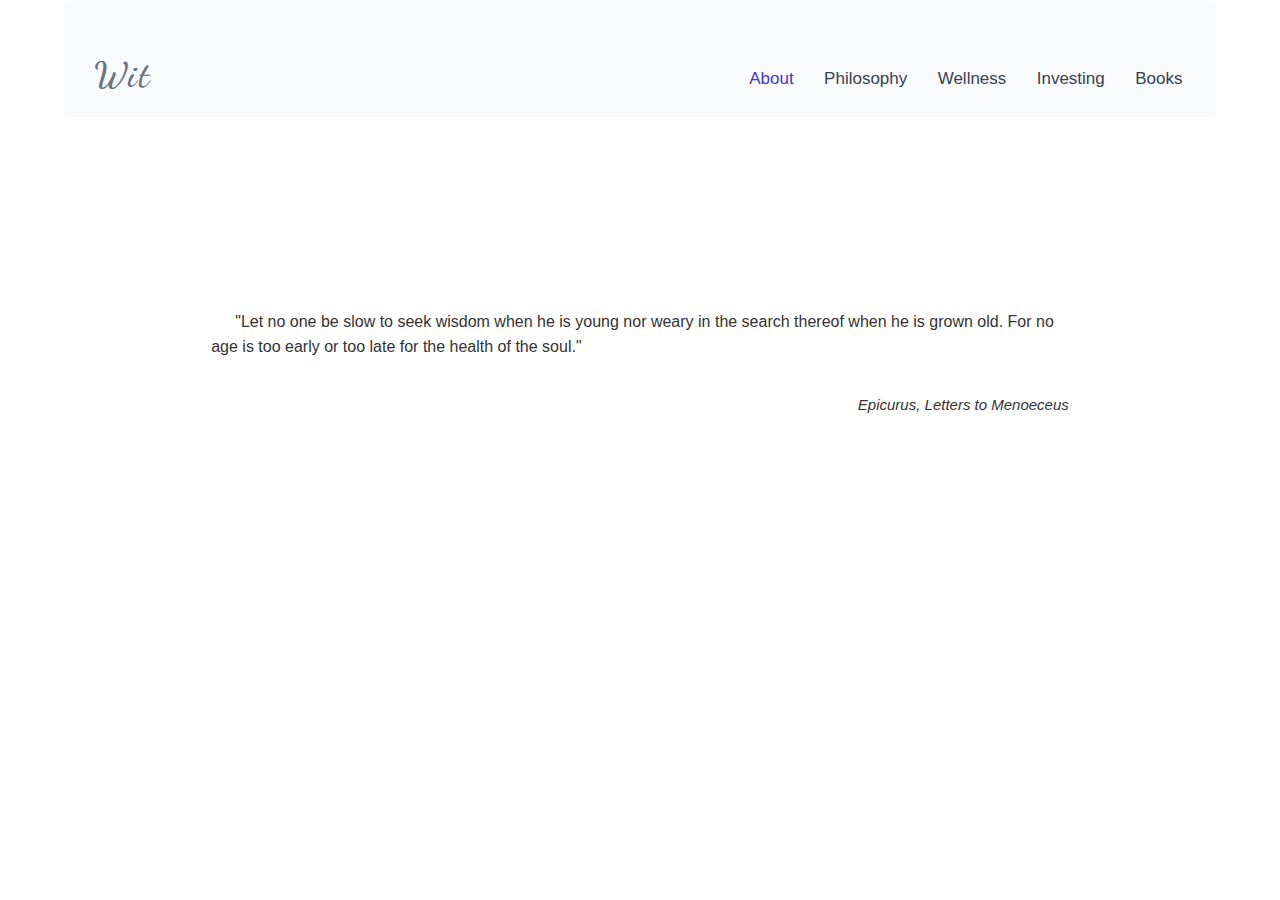
<file: index.html>
<!DOCTYPE html>
<html lang="en">
    <head>
        <title>About</title>
        <meta charset="UTF-8">
        <meta http-equiv="X-UA-Compatible" content="IE=edge">
        <!-- <meta name="viewport" content="width=device-width, initial-scale=1.0, viewport-fit=cover"> -->
        <meta name="viewport" content="width=device-width, initial-scale=1">
        <!-- <meta name="viewport" content="width=device-width, initial-scale=1, viewport-fit=cover"> -->
        
        <!-- <script src="https://cdn.tailwindcss.com"></script> -->
        
        <!-- <link rel="preconnect" href="https://fonts.googleapis.com">  -->
        <!-- <link rel="preconnect" href="https://fonts.gstatic.com" crossorigin>  -->
        <!-- <link href="https://fonts.googleapis.com/css2?family=Roboto:300,600" rel="stylesheet" type="text/css"> -->
        <!-- <link href='http://fonts.googleapis.com/css?family=Open+Sans:300,400,600' rel='stylesheet' type='text/css'> -->
        <!-- <link rel="stylesheet" href="https://fonts.googleapis.com/css2?family=Material+Symbols+Outlined:opsz,wght,FILL,GRAD@20..48,100..700,0..1,-50..200" /> -->
        <!-- <link href='http://fonts.googleapis.com/css?family=Lato' rel='stylesheet' type='text/css'> -->
        <!-- <link href='http://fonts.googleapis.com/css?family=Raleway' rel='stylesheet' type='text/css'> -->

        <!-- <link rel="stylesheet" href="https://fonts.googleapis.com/css2?family=Kalam&display=swap"> -->
        <link rel="stylesheet" href="https://fonts.googleapis.com/css2?family=Dancing+Script&display=swap">
        <link rel="stylesheet" href="reset.css">
        <link rel="stylesheet" href="style.css">
        
        <!-- <script src="https://kit.fontawesome.com/789d035975.js" crossorigin="anonymous"></script> -->
        <!-- <script src="https://ajax.googleapis.com/ajax/libs/jquery/3.6.3/jquery.min.js"></script> -->
    
    </head>
    <body>

        <!-- Simple Dark -->
        <header>
            <nav>
                <div class="navigation">
                    <div class="logo">
                        <a class="tw" href="index.html">Wit</a>
                        <a class="timeless" href="index.html">Wit</a>
                    </div>
                    <div class="menu-button" tabindex="1">
                        <div class="menu-icon">
                              <svg class="hamburger" xmlns="http://www.w3.org/2000/svg" width="25" height="25" viewBox="0 0 30 30">
                                <path d="M4 8h22M4 15h22M4 22h22" stroke="#6b7280" stroke-width="2" stroke-linecap="round" stroke-linejoin="round"/>
                              </svg> 
                              <svg class="cross" xmlns="http://www.w3.org/2000/svg" width="25" height="25" viewBox="0 0 30 30">
                                <g transform="scale(0.8) translate(4, 4)">
                                    <path d="M4 4l22 22M4 26l22-22" stroke="#6b7280" stroke-width="2.4" stroke-linecap="round" stroke-linejoin="round"/>
                                </g>
                              </svg>
                        </div>
                    </div> 
                </div>
                
                <div class="mobile-menu hidden">
                    <ul>
                      <li class="active"><a href="index.html">About</a></li>
                      <li><a href="philosophy.html">Philosophy</a></li>
                      <li><a href="wellness.html">Wellness</a></li>
                      <li><a href="investing.html">Investing</a></li>
                      <li><a href="books.html">Books</a></li>
                    </ul>
                </div>
            </nav>
        </header>

        <main class="index">
            <section>
                <article>
                    <p class="one up"><span class="indent">"Let no one be slow to seek wisdom when he is young nor weary in the search thereof when he is grown old. For no age is too early or too late for the health of the soul."</span></p>
                    <p class="two"><span class="italic">Epicurus, Letters to Menoeceus</span></p>
                </article>
            </section>
        </main>

            <div class="accordion" style="display: none;">
                <div class="accordion__item">
                    <div class="accordion__title">
                        <span class="material-symbols-outlined span display">expand_more</span>
                        <span class="material-symbols-outlined span">expand_less</span>
                    </div>
                    <div class="accordion__body">
                        <div class="accordion__content">
                            <section>
                                <article>
                                    <p class="one"><span class="indent">"Let no one be slow to seek wisdom when he is young nor weary in the search thereof when he is grown old. For no age is too early or too late for the health of the soul."</span></p>
                                    <p class="two"><span class="italic">Epicurus, Letters to Menoeceus</span></p>
                                </article>
                            </section>
                        </div>
                    </div>
                </div>
            </div>

        <!-- <footer></footer> -->

        <script src="script.js"></script>
    </body>
</html>
</file>
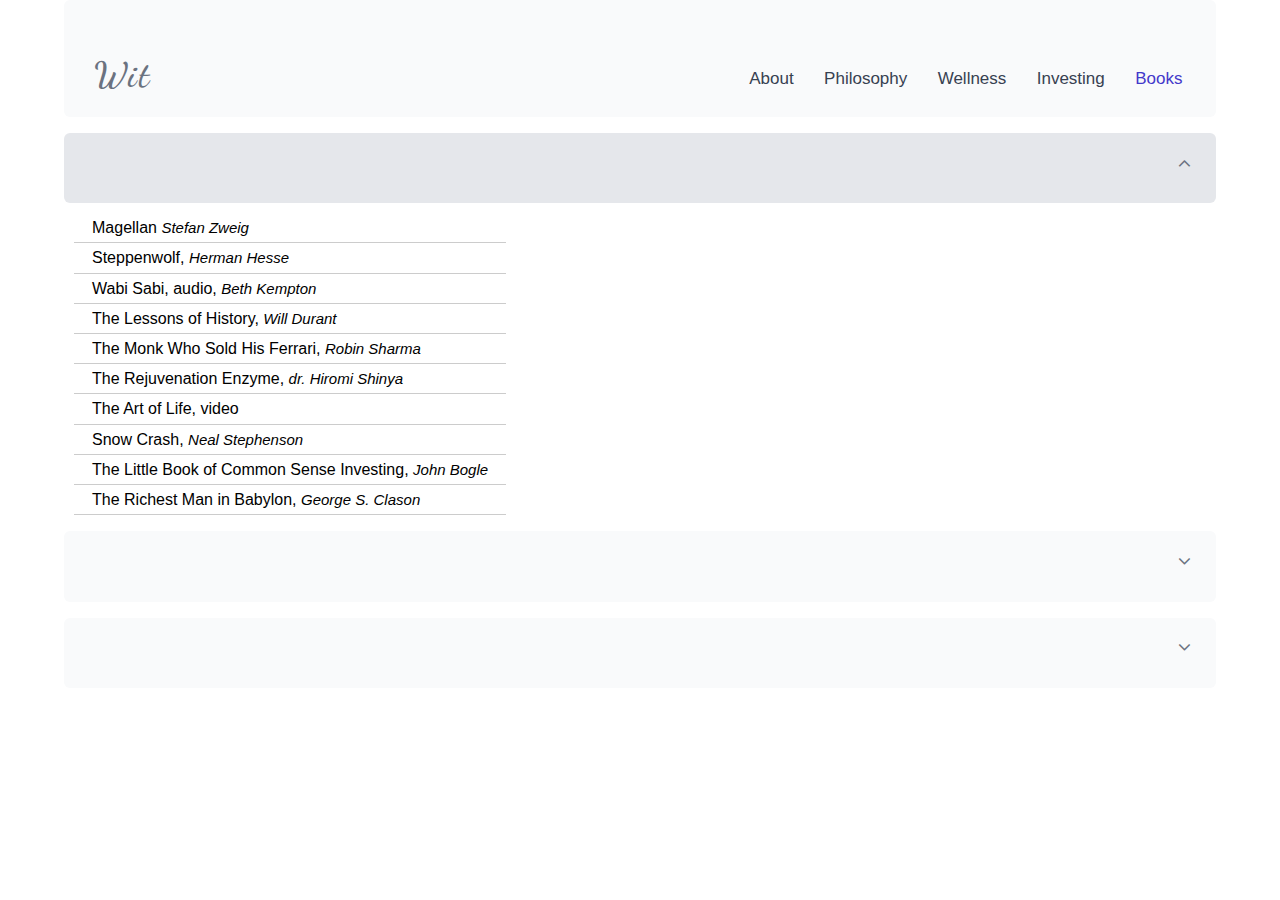
<file: books.html>
<!DOCTYPE html>
<html>
    <head>
        <title>Books</title>
        <meta charset="UTF-8">
        <!-- <meta name="viewport" content="width=device-width, initial-scale=1, viewport-fit=cover, viewport-fit=cover" > -->
        <meta name="viewport" content="width=device-width, initial-scale=1">
        <!-- <meta name="viewport" content="width=device-width, initial-scale=1, viewport-fit=cover"> -->

        <!-- <link rel="preconnect" href="https://fonts.googleapis.com">  -->
        <!-- <link rel="preconnect" href="https://fonts.gstatic.com" crossorigin>  -->
        <!-- <link href="https://fonts.googleapis.com/css2?family=Roboto:300,600" rel="stylesheet" type="text/css"> -->
        <!-- <link href='http://fonts.googleapis.com/css?family=Open+Sans:300,400,600' rel='stylesheet' type='text/css'> -->
        <link rel="stylesheet" href="https://fonts.googleapis.com/css2?family=Material+Symbols+Outlined:opsz,wght,FILL,GRAD@20..48,100..700,0..1,-50..200" />
        <link href='http://fonts.googleapis.com/css?family=Lato' rel='stylesheet' type='text/css'>
        <!-- <link rel="stylesheet" href="https://fonts.googleapis.com/css2?family=Kalam&display=swap"> -->

        <!-- <link rel="stylesheet" href="https://fonts.googleapis.com/css2?family=Kalam&display=swap"> -->
        <link rel="stylesheet" href="https://fonts.googleapis.com/css2?family=Dancing+Script&display=swap">
        <link rel="stylesheet" href="reset.css">
        <link rel="stylesheet" href="style.css">
        
        <!-- <script src="https://kit.fontawesome.com/789d035975.js" crossorigin="anonymous"></script> -->
        <!-- <script src="https://ajax.googleapis.com/ajax/libs/jquery/3.6.3/jquery.min.js"></script> -->
    </head>
    
    <body>
        <header>
            <nav>
                <div class="navigation">
                    <div class="logo">
                        <a class="tw" href="index.html">Wit</a>
                        <a class="timeless" href="index.html">Wit</a>
                    </div>
                    <div class="menu-button" tabindex="1">
                        <div class="menu-icon">
                              <svg class="hamburger" xmlns="http://www.w3.org/2000/svg" width="25" height="25" viewBox="0 0 30 30">
                                <path d="M4 8h22M4 15h22M4 22h22" stroke="#6b7280" stroke-width="2" stroke-linecap="round" stroke-linejoin="round"/>
                              </svg> 
                              <svg class="cross" xmlns="http://www.w3.org/2000/svg" width="25" height="25" viewBox="0 0 30 30">
                                <g transform="scale(0.8) translate(4, 4)">
                                    <path d="M4 4l22 22M4 26l22-22" stroke="#6b7280" stroke-width="2.4" stroke-linecap="round" stroke-linejoin="round"/>
                                </g>
                              </svg>
                        </div>
                    </div> 
                </div>
                
                <div class="mobile-menu hidden">
                    <ul>
                      <li><a href="index.html">About</a></li>
                      <li><a href="philosophy.html">Philosophy</a></li>
                      <li><a href="wellness.html">Wellness</a></li>
                      <li><a href="investing.html">Investing</a></li>
                      <li class="active"><a href="books.html">Books</a></li>
                    </ul>
                </div>
            </nav>
        </header> 

        
        <main>
            <div class="accordion">

                <div class="accordion__item">
                    <div class="accordion__title">
                        <span class="material-symbols-outlined span display">expand_more</span>
                        <span class="material-symbols-outlined span">expand_less</span>
                    </div>
                    <div class="accordion__body">
                        <div class="accordion__content">
                            <section>
                                <article>
                                    <table class="table">
                                        <tbody>
                                            <tr>
                                                <td>Magellan <span class="italic">Stefan Zweig</span></td>     
                                            </tr>
                                            <tr>
                                                <td>Steppenwolf, <span class="italic">Herman Hesse</span></td>     
                                            </tr>
                                            <tr>
                                                <td>Wabi Sabi, audio, <span class="italic">Beth Kempton</span></td>     
                                            </tr>
                                            <tr>
                                                <td>The Lessons of History, <span class="italic">Will Durant</span></td>
                                            </tr>
                                            <tr>
                                                <td>The Monk Who Sold His Ferrari, <span class="italic">Robin Sharma</span></td>            
                                            </tr>
                                            <tr>
                                                <td>The Rejuvenation Enzyme, <span class="italic">dr. Hiromi Shinya</span></td>
                                            </tr>
                                            <tr>
                                                <td>The Art of Life, video</td>
                                            </tr>
                                            <tr>
                                                <td>Snow Crash, <span class="italic">Neal Stephenson</span></td>
                                            </tr>
                                            <tr>
                                                <td>The Little Book of Common Sense Investing, <span class="italic">John Bogle</span></td>
                                            </tr>
                                            <tr>
                                                <td>The Richest Man in Babylon, <span class="italic">George S. Clason</span></td>
                                            </tr>
                                        </tbody>
                                    </table>
                                </article>
                            </section>
                        </div>
                    </div>
                </div>
                
                <div class="accordion__item">
                    <div class="accordion__title">
                        <span class="material-symbols-outlined span">expand_more</span>
                        <span class="material-symbols-outlined span display">expand_less</span>
                    </div>
                    <div class="accordion__body">
                        <div class="accordion__content">
                            <section>
                                <article>    
                                    <table class="table">
                                        <tbody>
                                            <tr>
                                                <td>Siddhartha, <span class="italic">Hermann Hesse</span></td>     
                                            </tr>
                                            <tr>
                                                <td>Lessons in Stoicism: What Ancient Philosophers Teach Us about How to Live, <span class="italic">John Sellars</span></td>     
                                            </tr>
                                            <tr>
                                                <td>The Lessons of History, <span class="italic">Will Durant</span></td>
                                            </tr>
                                            <tr>
                                                <td>The Monk Who Sold His Ferrari, <span class="italic">Robin Sharma</span></td>            
                                            </tr>
                                            <tr>
                                                <td>The Rejuvenation Enzyme, <span class="italic">dr. Hiromi Shinya</span></td>
                                            </tr>
                                            <tr>
                                                <td>The Art of Life, video</td>
                                            </tr>
                                            <tr>
                                                <td>Snow Crash, <span class="italic">Neal Stephenson</span></td>
                                            </tr>
                                            <tr>
                                                <td>The Little Book of Common Sense Investing, <span class="italic">John Bogle</span></td>
                                            </tr>
                                            <tr>
                                                <td>The Richest Man in Babylon, <span class="italic">George S. Clason</span></td>
                                            </tr> 
                                        </tbody>
                                    </table>
                                </article>
                            </section>
                        </div>
                    </div>
                </div>
                
                <div class="accordion__item">
                    <div class="accordion__title">
                        <span class="material-symbols-outlined span">expand_more</span>
                        <span class="material-symbols-outlined span display">expand_less</span>
                    </div>
                    <div class="accordion__body">
                        <div class="accordion__content">
                            <section>
                                <article>
                                    <table class="table">
                                        <tbody>
                                            <tr>
                                                <td>Wabi Sabi, audio, <span class="italic">Beth Kempton</span></td>     
                                            </tr>
                                            <tr>
                                                <td>The Lessons of History, <span class="italic">Will Durant</span></td>
                                            </tr>
                                            <tr>
                                                <td>The Monk Who Sold His Ferrari, <span class="italic">Robin Sharma</span></td>            
                                            </tr>
                                            <tr>
                                                <td>The Rejuvenation Enzyme, <span class="italic">dr. Hiromi Shinya</span></td>
                                            </tr>
                                            <tr>
                                                <td>The Art of Life, video</td>
                                            </tr>
                                            <tr>
                                                <td>Snow Crash, <span class="italic">Neal Stephenson</span></td>
                                            </tr>
                                            <tr>
                                                <td>The Little Book of Common Sense Investing, <span class="italic">John Bogle</span></td>
                                            </tr>
                                            <tr>
                                                <td>The Little Book of Common Sense Investing, <span class="italic">John Bogle</span></td>
                                            </tr>
                                            <tr>
                                                <td>The Richest Man in Babylon, <span class="italic">George S. Clason</span></td>
                                            </tr> 
                                            <tr>
                                                <td>The Fourfold Remedy: Epicurus and the Art of Happiness, <span class="italic">John Sellars</span></td>     
                                            </tr>
                                        </tbody>
                                    </table>
                                </article>
                            </section>
                        </div>
                    </div>
                </div>
                
            </div>
        </main>

        <footer>
        </footer>

        <script src="script.js"></script>
        
    </body>
</html>
</file>
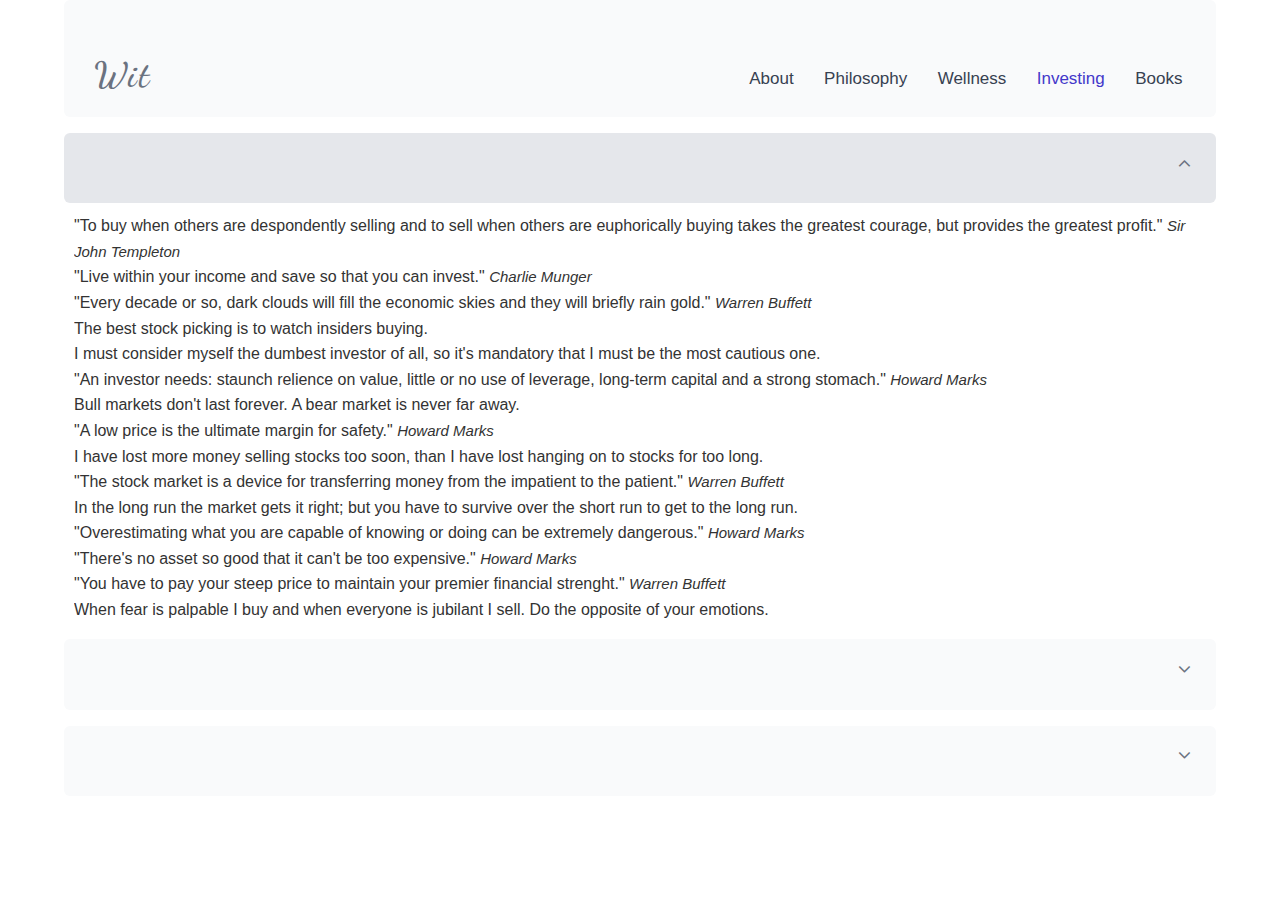
<file: investing.html>
<!DOCTYPE html>
<html>
    <head>
        <title>Investing</title>
        <meta charset="UTF-8">
        <!-- <meta name="viewport" content="width=device-width, initial-scale=1, viewport-fit=cover, viewport-fit=cover" > -->
        <meta name="viewport" content="width=device-width, initial-scale=1">
        <!-- <meta name="viewport" content="width=device-width, initial-scale=1, viewport-fit=cover"> -->

        <!-- <link rel="preconnect" href="https://fonts.googleapis.com">  -->
        <!-- <link rel="preconnect" href="https://fonts.gstatic.com" crossorigin>  -->
        <!-- <link href="https://fonts.googleapis.com/css2?family=Roboto:300,600" rel="stylesheet" type="text/css"> -->
        <!-- <link href='http://fonts.googleapis.com/css?family=Open+Sans:300,400,600' rel='stylesheet' type='text/css'> -->
        <link rel="stylesheet" href="https://fonts.googleapis.com/css2?family=Material+Symbols+Outlined:opsz,wght,FILL,GRAD@20..48,100..700,0..1,-50..200" />
        <link href='http://fonts.googleapis.com/css?family=Lato' rel='stylesheet' type='text/css'>
        <!-- <link rel="stylesheet" href="https://fonts.googleapis.com/css2?family=Kalam&display=swap"> -->

        <!-- <link rel="stylesheet" href="https://fonts.googleapis.com/css2?family=Kalam&display=swap"> -->
        <link rel="stylesheet" href="https://fonts.googleapis.com/css2?family=Dancing+Script&display=swap">
        <link rel="stylesheet" href="reset.css">
        <link rel="stylesheet" href="style.css">
        
        <!-- <script src="https://kit.fontawesome.com/789d035975.js" crossorigin="anonymous"></script> -->
        <!-- <script src="https://ajax.googleapis.com/ajax/libs/jquery/3.6.3/jquery.min.js"></script> -->
    </head>
    
    <body>
        <header>
            <nav>
                <div class="navigation">
                    <div class="logo">
                        <a class="tw" href="index.html">Wit</a>
                        <a class="timeless" href="index.html">Wit</a>
                    </div>
                    <div class="menu-button" tabindex="1">
                        <div class="menu-icon">
                              <svg class="hamburger" xmlns="http://www.w3.org/2000/svg" width="25" height="25" viewBox="0 0 30 30">
                                <path d="M4 8h22M4 15h22M4 22h22" stroke="#6b7280" stroke-width="2" stroke-linecap="round" stroke-linejoin="round"/>
                              </svg> 
                              <svg class="cross" xmlns="http://www.w3.org/2000/svg" width="25" height="25" viewBox="0 0 30 30">
                                <g transform="scale(0.8) translate(4, 4)">
                                    <path d="M4 4l22 22M4 26l22-22" stroke="#6b7280" stroke-width="2.4" stroke-linecap="round" stroke-linejoin="round"/>
                                </g>
                              </svg>
                        </div>
                    </div> 
                </div>
                
                <div class="mobile-menu hidden">
                    <ul>
                      <li><a href="index.html">About</a></li>
                      <li><a href="philosophy.html">Philosophy</a></li>
                      <li><a href="wellness.html">Wellness</a></li>
                      <li class="active"><a href="investing.html">Investing</a></li>
                      <li><a href="books.html">Books</a></li>
                    </ul>
                </div>
            </nav>
        </header>

        
        <main>
            <div class="accordion">

                <div class="accordion__item">
                    <div class="accordion__title">
                        <span class="material-symbols-outlined span display">expand_more</span>
                        <span class="material-symbols-outlined span">expand_less</span>
                    </div>
                    <div class="accordion__body">
                        <div class="accordion__content">
                            <section>
                                <article>
                                    <p>"To buy when others are despondently selling and to sell when others are euphorically buying takes the greatest courage, but provides the greatest profit." <span class="italic">Sir John Templeton</span></p>
                                    <p>"Live within your income and save so that you can invest." <span class="italic">Charlie Munger</span></p>
                                    <p>"Every decade or so, dark clouds will fill the economic skies and they will briefly rain gold." <span class="italic">Warren Buffett</span></p>
                                    <p>The best stock picking is to watch insiders buying.</p>
                                    <p>I must consider myself the dumbest investor of all, so it's mandatory that I must be the most cautious one.</p>
                                    <p>"An investor needs: staunch relience on value, little or no use of leverage, long-term capital and a strong stomach." <span class="italic">Howard Marks</span></p>
                                    <p>Bull markets don't last forever. A bear market is never far away.</p>
                                    <p>"A low price is the ultimate margin for safety." <span class="italic">Howard Marks</span></p>
                                    <p>I have lost more money selling stocks too soon, than I have lost hanging on to stocks for too long.</p>
                                    <p>"The stock market is a device for transferring money from the impatient to the patient." <span class="italic">Warren Buffett</span></p>
                                    <p>In the long run the market gets it right; but you have to survive over the short run to get to the long run.</p>
                                    <p>"Overestimating what you are capable of knowing or doing can be extremely dangerous." <span class="italic">Howard Marks</span></p>
                                    <p>"There's no asset so good that it can't be too expensive." <span class="italic">Howard Marks</span></p>
                                    <p>"You have to pay your steep price to maintain your premier financial strenght." <span class="italic">Warren Buffett</span></p>
                                    <p>When fear is palpable I buy and when everyone is jubilant I sell. Do the opposite of your emotions.</p>
                                </article>
                            </section>
                        </div>
                    </div>
                </div>
                
                <div class="accordion__item">
                    <div class="accordion__title">
                        <span class="material-symbols-outlined span">expand_more</span>
                        <span class="material-symbols-outlined span display">expand_less</span>
                    </div>
                    <div class="accordion__body">
                        <div class="accordion__content">
                            <section>
                                <article>    
                                    <p>"We must be skeptical of the optimism that thrives at the top and skeptical of the pessimism that prevails at the bottom." <span class="italic">Howard Marks</span></p>
                                    <p>"It ain't what you don't know that gets you into trouble; it's what you know for sure that just ain't so." <span class="italic">Mark Twain</span></p>
                                    <p>"The longer the bull market goes on, the less willing people become to critically think about prices and values." <span class="italic">Jim Chanos</span></p>
                                    <p>"When things look too good to be true and everyone else is throwing caution to the wind, it pays to be the person who is risk averse." <span class="italic">Jim Chanos</span></p>
                                    <p>The best think you can do now is not make a mistake. Than can save you a lot more money than mediocre trades can make you.</p>
                                    <p>"You should always be very nervous when a stock goes parabolic." <span class="italic">Bill Smead</span></p>
                                    <p>"When greed turns to gravity." <span class="italic">James Grant</span></p>
                                    <p>"The more intense the craze, the higher the order of intellect that succumbs to it." <span class="italic">James Grant</span></p>
                                    <p>"Cash is the ultimate call option." <span class="italic">Jason Zweig</span></p>
                                    <p>"Your results depend far less on how the market behaves but rather how you behave." <span class="italic">Jason Zweig</span></p>
                                    <p>"When it feels the worst, then you know it's time to buy." <span class="italic">Larry Fink</span></p>
                                    <p>"Bubbles always end up in hysteria." <span class="italic">Jim Rogers</span></p>
                                    <p>"Investments would only be made when they presented a compelling opportunity and noy simply to keep up with the herd." <span class="italic">Seth Klarman</span></p>
                                    <p>“It takes character to sit with all that cash and to do nothing. I didn't get to be where I am by going after mediocre opportunities.” <span class="italic">Charlie Munger</span></p>
                                </article>
                            </section>
                        </div>
                    </div>
                </div>
                
                <div class="accordion__item">
                    <div class="accordion__title">
                        <span class="material-symbols-outlined span">expand_more</span>
                        <span class="material-symbols-outlined span display">expand_less</span>
                    </div>
                    <div class="accordion__body">
                        <div class="accordion__content">
                            <section>
                                <article>
                                    <p>"The most important thing is ... Pulling it all together." <span class="italic">Howard Marks</span></p>
                                    <p>Reason must overcome emotions.</p>
                                    <p>The relationship between price and value holds the ultimate key to investment success.</p>
                                    <p>Being part of the herd is a formula for disaster; be contrarian, especially at the extremes.</p>
                                    <p>The longer you stay in the game, the greater the chances of winning.</p>
                                    <p>What the wise man does in the beginning, the fool does in the end.</p>
                                    <p>When others investors are unworried, we should be cautious. When investors are panicked we should turn aggresive.</p>
                                    <p>The great opportunities to buy and sell are associated with valuation extremes.</p>
                                    <p>Buying based on strong value, low price relative to value and depressed general psychology is likely to provide the best results.</p>
                                    <p>It can require patience and fortitude to held positions long enough to be proved right.</p>
                                    <p>The risk that matters most is the risk of permanent loss.</p>
                                    <p>If we avoid the losers, the winners will take care of themseves.</p>
                                    <p>Margin for error is a critical element in defensive investing. Buying only when price is well below value will give you staying power.</p>
                                    <p>Few of us can be content to act only once every few years.</p>
                                </article>
                            </section>
                        </div>
                    </div>
                </div>
                
            </div>
        </main>

        <footer>
        </footer>

        <script src="script.js"></script>
        
    </body>
</html>
</file>
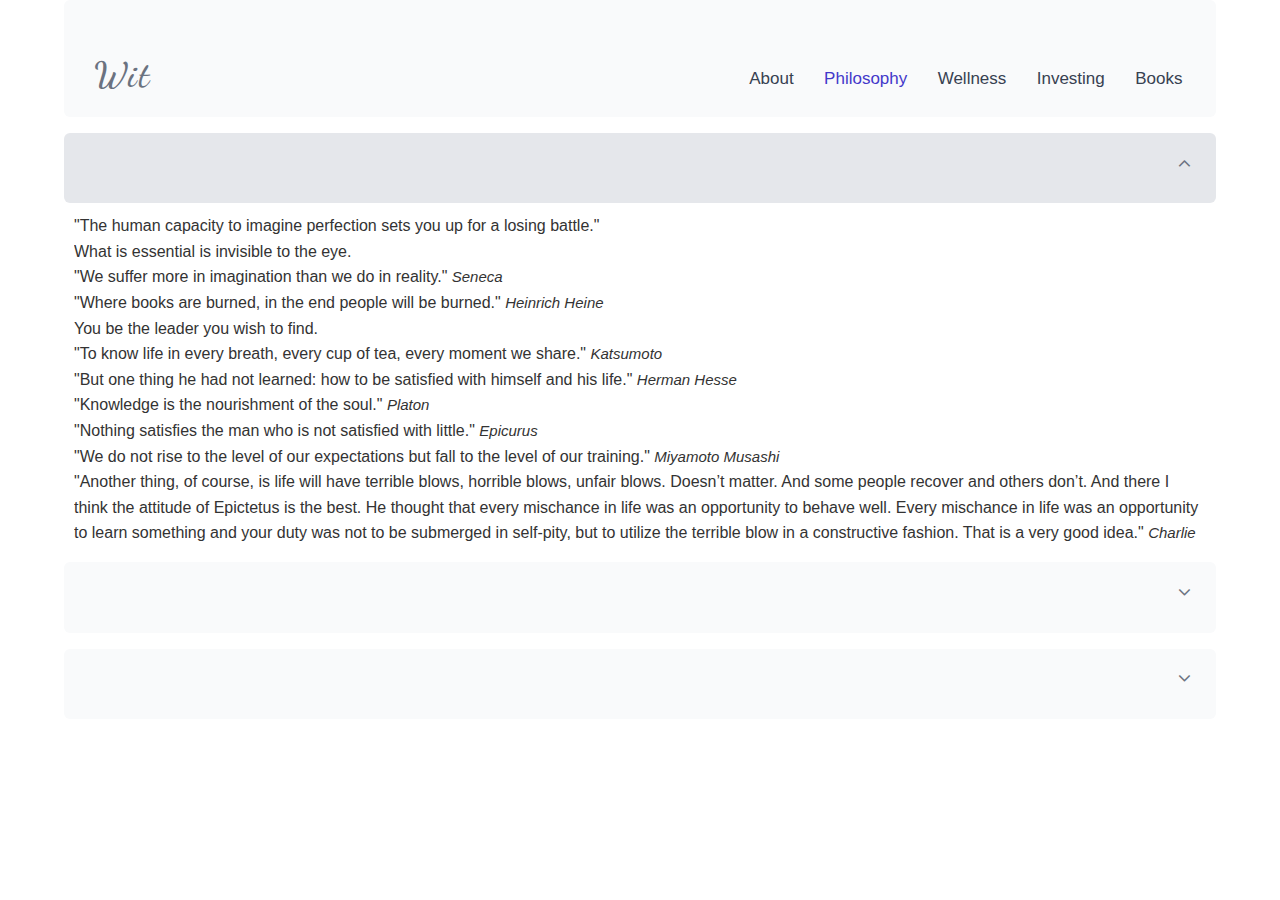
<file: philosophy.html>
<!DOCTYPE html>
<html>
    <head>
        <title>Philosophy</title>
        <meta charset="UTF-8">
        <!-- <meta name="viewport" content="width=device-width, initial-scale=1, viewport-fit=cover" > -->
        <meta name="viewport" content="width=device-width, initial-scale=1">
        <!-- <meta name="viewport" content="width=device-width, initial-scale=1, viewport-fit=cover"> -->

        <!-- <link rel="preconnect" href="https://fonts.googleapis.com">  -->
        <!-- <link rel="preconnect" href="https://fonts.gstatic.com" crossorigin>  -->
        <!-- <link href="https://fonts.googleapis.com/css2?family=Roboto:300,600" rel="stylesheet" type="text/css"> -->
        <!-- <link href='http://fonts.googleapis.com/css?family=Open+Sans:300,400,600' rel='stylesheet' type='text/css'> -->
        <link rel="stylesheet" href="https://fonts.googleapis.com/css2?family=Material+Symbols+Outlined:opsz,wght,FILL,GRAD@20..48,100..700,0..1,-50..200" />
        <link href='http://fonts.googleapis.com/css?family=Lato' rel='stylesheet' type='text/css'>
        <!-- <link rel="stylesheet" href="https://fonts.googleapis.com/css2?family=Kalam&display=swap"> -->

        <!-- <link rel="stylesheet" href="https://fonts.googleapis.com/css2?family=Kalam&display=swap"> -->
        <link rel="stylesheet" href="https://fonts.googleapis.com/css2?family=Dancing+Script&display=swap">
        <link rel="stylesheet" href="reset.css">
        <link rel="stylesheet" href="style.css">
        
        <!-- <script src="https://kit.fontawesome.com/789d035975.js" crossorigin="anonymous"></script> -->
        <!-- <script src="https://ajax.googleapis.com/ajax/libs/jquery/3.6.3/jquery.min.js"></script> -->
    </head>
    
    <body>
        <header>
            <nav>
                <div class="navigation">
                    <div class="logo">
                        <a class="tw" href="index.html">Wit</a>
                        <a class="timeless" href="index.html">Wit</a>
                    </div>
                    <div class="menu-button" tabindex="1">
                        <div class="menu-icon">
                              <svg class="hamburger" xmlns="http://www.w3.org/2000/svg" width="25" height="25" viewBox="0 0 30 30">
                                <path d="M4 8h22M4 15h22M4 22h22" stroke="#6b7280" stroke-width="2" stroke-linecap="round" stroke-linejoin="round"/>
                              </svg> 
                              <svg class="cross" xmlns="http://www.w3.org/2000/svg" width="25" height="25" viewBox="0 0 30 30">
                                <g transform="scale(0.8) translate(4, 4)">
                                    <path d="M4 4l22 22M4 26l22-22" stroke="#6b7280" stroke-width="2.4" stroke-linecap="round" stroke-linejoin="round"/>
                                </g>
                              </svg>
                        </div>
                    </div> 
                </div>
                
                <div class="mobile-menu hidden">
                    <ul>
                      <li><a href="index.html">About</a></li>
                      <li class="active"><a href="philosophy.html">Philosophy</a></li>
                      <li><a href="wellness.html">Wellness</a></li>
                      <li><a href="investing.html">Investing</a></li>
                      <li><a href="books.html">Books</a></li>
                    </ul>
                </div>
            </nav>
        </header>

        
        <main>
            <div class="accordion">

                <div class="accordion__item">
                    <div class="accordion__title">
                        <span class="material-symbols-outlined span display">expand_more</span>
                        <span class="material-symbols-outlined span">expand_less</span>
                    </div>
                    <div class="accordion__body">
                        <div class="accordion__content">
                            <section>
                                <article>
                                    <p>"The human capacity to imagine perfection sets you up for a losing battle."</p>
                                    <p>What is essential is invisible to the eye.</p>
                                    <p>"We suffer more in imagination than we do in reality." <span class="italic">Seneca</span></p>
                                    <p>"Where books are burned, in the end people will be burned." <span class="italic">Heinrich Heine</span></p>
                                    <p>You be the leader you wish to find.</p>
                                    <p>"To know life in every breath, every cup of tea, every moment we share." <span class="italic">Katsumoto</span></p>
                                    <p>"But one thing he had not learned: how to be satisfied with himself and his life." <span class="italic">Herman Hesse</span></p>
                                    <p>"Knowledge is the nourishment of the soul." <span class="italic">Platon</span></p>
                                    <p>"Nothing satisfies the man who is not satisfied with little." <span class="italic">Epicurus</span></p>
                                    <p>"We do not rise to the level of our expectations but fall to the level of our training." <span class="italic">Miyamoto Musashi</span></p>
                                    <p>"Another thing, of course, is life will have terrible blows, horrible blows, unfair blows. Doesn’t matter. And some people recover and others don’t. And there I think the attitude of Epictetus is the best. He thought that every mischance in life was an opportunity to behave well. Every mischance in life was an opportunity to learn something and your duty was not to be submerged in self-pity, but to utilize the terrible blow in a constructive fashion. That is a very good idea." <span class="italic">Charlie Munger</span></p>
                                </article>
                            </section>
                        </div>
                    </div>
                </div>
                
                <div class="accordion__item">
                    <div class="accordion__title">
                        <span class="material-symbols-outlined span">expand_more</span>
                        <span class="material-symbols-outlined span display">expand_less</span>
                    </div>
                    <div class="accordion__body">
                        <div class="accordion__content">
                            <section>
                                <article>    
                                    <p>"The fear of death follows from the fear of life. A man who lives fully is prepared to die at any time." <span class="italic">Mark Twain</span></p>        
                                    <p>"Self-sufficiency is the greatest of all wealth." <span class="italic">Henry David Thoreau</span></p>
                                    <p>“Your entire life only happens in this moment. The present moment is life itself." <span class="italic">Eckhart Tolle</span></p>
                                    <p>"Remembering you are going to die is the best way I know to avoid the trap of thinking you have something to lose." <span class="italic">Steve Jobs</span></p>
                                    <p>“The problem with the world is that the intelligent people are full of doubts, while the stupid ones are full of confidence.” <span class="italic">Charles Bukowski</span></p>
                                    <p>“Unease, anxiety, tension, stress, worry - all forms of fear - are caused by too much future, and not enough presence. Guilt, regret, resentment, grievances, sadness, bitterness, and all forms of non-forgiveness are caused by too much past, and not enough presence.” <span class="italic">Eckhart Tolle</span></p>
                                    <p>“If you're losing your soul and you know it, then you've still got a soul left to lose.” <span class="italic">Charles Bukowski</span></p>
                                </article>
                            </section>
                        </div>
                    </div>
                </div>
                
                <div class="accordion__item">
                    <div class="accordion__title">
                        <span class="material-symbols-outlined span">expand_more</span>
                        <span class="material-symbols-outlined span display">expand_less</span>
                    </div>
                    <div class="accordion__body">
                        <div class="accordion__content">
                            <section>
                                <article>
                                    <p>"The greatest loss is wasted time." <span class="italic">Ali</span></p>
                                    <p>"One day, in retrospect, the years of struggle will strike you as the most beautiful." <span class="italic">Freud</span></p>
                                    <p>"We've had enough good sense when something is working very well to keep doing it. I'd say we're demonstrating what might be called the fundamental algorithm of life — repeat what works." <span class="italic">Charlie Munger</span></p>
                                    <!-- <p>"Rule your mind or it will rule you." <span class="italic">Horace</span></p>
                                    <p>True strenght is when you stand up for yourself because nobody is there to do it for you.</p>
                                    <p>"The world has enough for everyone's needs, but not for everyone's greed." <span class="italic">Mahatma Gandi</span></p>
                                    <p>If you wish nothing, you have everything.</p>
                                    <p>You develop courage by surviving difficult times and challenging adversity." <span class="italic">Epicurus</span></p>
                                    <p>"When you arise in the morning, think of what a precious privilege it is to be alive - to breathe, to think, to enjoy, to love." <span class="italic">Marcus Aurelius</span></p>
                                    <p>"Success, like hapiness, cannot be pursued. It must ensue." <span class="italic">Victor Frankl</span></p>
                                    <p>"Forgiveness is the only way to reverse the irreversible flow of history." <span class="italic">Hanna Arendt</span></p>
                                    <p>"A bowl is most useful when it is empty." <span class="italic">Lao Tzu</span></p> -->
                                </article>
                            </section>
                        </div>
                    </div>
                </div>
                
            </div>
        </main>

        <footer>
        </footer>

        <script src="script.js"></script>
        
    </body>
</html>
</file>
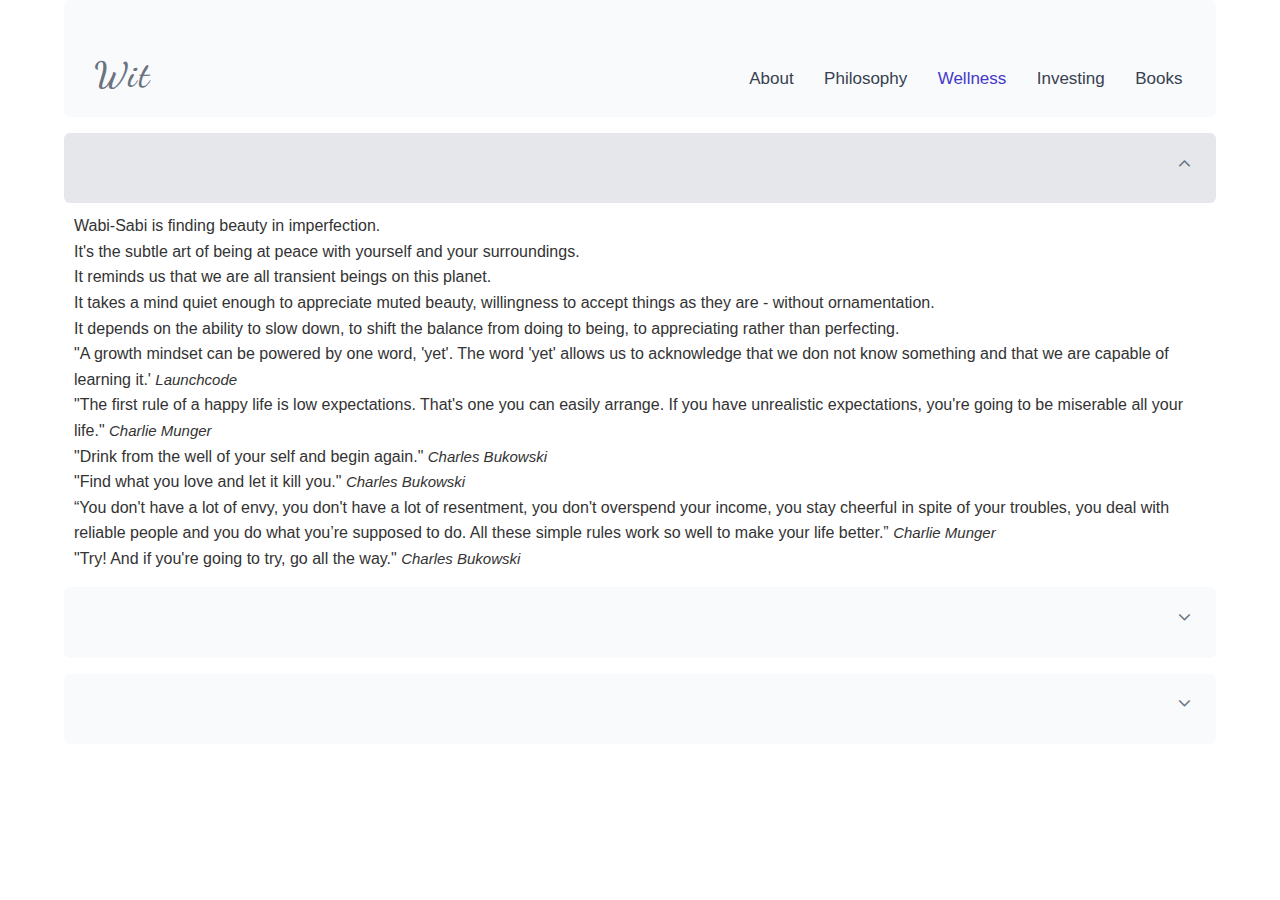
<file: wellness.html>
<!DOCTYPE html>
<html>
    <head>
        <title>Wellness</title>
        <meta charset="UTF-8">
        <!-- <meta name="viewport" content="width=device-width, initial-scale=1, viewport-fit=cover, viewport-fit=cover" > -->
        <meta name="viewport" content="width=device-width, initial-scale=1">
        <!-- <meta name="viewport" content="width=device-width, initial-scale=1, viewport-fit=cover"> -->

        <!-- <link rel="preconnect" href="https://fonts.googleapis.com">  -->
        <!-- <link rel="preconnect" href="https://fonts.gstatic.com" crossorigin>  -->
        <!-- <link href="https://fonts.googleapis.com/css2?family=Roboto:300,600" rel="stylesheet" type="text/css"> -->
        <!-- <link href='http://fonts.googleapis.com/css?family=Open+Sans:300,400,600' rel='stylesheet' type='text/css'> -->
        <link rel="stylesheet" href="https://fonts.googleapis.com/css2?family=Material+Symbols+Outlined:opsz,wght,FILL,GRAD@20..48,100..700,0..1,-50..200" />
        <link href='http://fonts.googleapis.com/css?family=Lato' rel='stylesheet' type='text/css'>
        <!-- <link rel="stylesheet" href="https://fonts.googleapis.com/css2?family=Kalam&display=swap"> -->

        <!-- <link rel="stylesheet" href="https://fonts.googleapis.com/css2?family=Kalam&display=swap"> -->
        <link rel="stylesheet" href="https://fonts.googleapis.com/css2?family=Dancing+Script&display=swap">
        <link rel="stylesheet" href="reset.css">
        <link rel="stylesheet" href="style.css">
        
        <!-- <script src="https://kit.fontawesome.com/789d035975.js" crossorigin="anonymous"></script> -->
        <!-- <script src="https://ajax.googleapis.com/ajax/libs/jquery/3.6.3/jquery.min.js"></script> -->
    </head>
    
    <body>
        <header>
            <nav>
                <div class="navigation">
                    <div class="logo">
                        <a class="tw" href="index.html">Wit</a>
                        <a class="timeless" href="index.html">Wit</a>
                    </div>
                    <div class="menu-button" tabindex="1">
                        <div class="menu-icon">
                              <svg class="hamburger" xmlns="http://www.w3.org/2000/svg" width="25" height="25" viewBox="0 0 30 30">
                                <path d="M4 8h22M4 15h22M4 22h22" stroke="#6b7280" stroke-width="2" stroke-linecap="round" stroke-linejoin="round"/>
                              </svg> 
                              <svg class="cross" xmlns="http://www.w3.org/2000/svg" width="25" height="25" viewBox="0 0 30 30">
                                <g transform="scale(0.8) translate(4, 4)">
                                    <path d="M4 4l22 22M4 26l22-22" stroke="#6b7280" stroke-width="2.4" stroke-linecap="round" stroke-linejoin="round"/>
                                </g>
                              </svg>
                        </div>
                    </div> 
                </div>
                
                <div class="mobile-menu hidden">
                    <ul>
                      <li><a href="index.html">About</a></li>
                      <li><a href="philosophy.html">Philosophy</a></li>
                      <li class="active"><a href="wellness.html">Wellness</a></li>
                      <li><a href="investing.html">Investing</a></li>
                      <li><a href="books.html">Books</a></li>
                    </ul>
                </div>
            </nav>
        </header>

        
        <main>
            <div class="accordion">

                <div class="accordion__item">
                    <div class="accordion__title">
                        <span class="material-symbols-outlined span display">expand_more</span>
                        <span class="material-symbols-outlined span">expand_less</span>
                    </div>
                    <div class="accordion__body">
                        <div class="accordion__content">
                            <section>
                                <article>
                                    <p>Wabi-Sabi is finding beauty in imperfection.</p> 
                                    <p>It's the subtle art of being at peace with yourself and your surroundings.</p>
                                    <p>It reminds us that we are all transient beings on this planet.</p>
                                    <p>It takes a mind quiet enough to appreciate muted beauty, willingness to accept things as they are - without ornamentation.</p>
                                    <p>It depends on the ability to slow down, to shift the balance from doing to being, to appreciating rather than perfecting.</p>
                                    <p>"A growth mindset can be powered by one word, 'yet'. The word 'yet' allows us to acknowledge that we don not know something and that we are capable of learning it.' <span class="italic">Launchcode</span></p>
                                    <p>"The first rule of a happy life is low expectations. That's one you can easily arrange. If you have unrealistic expectations, you're going to be miserable all your life." <span class="italic">Charlie Munger</span></p>
                                    <p>"Drink from the well of your self and begin again." <span class="italic">Charles Bukowski</span></p>
                                    <p>"Find what you love and let it kill you." <span class="italic">Charles Bukowski</span></p>
                                    <p>“You don't have a lot of envy, you don't have a lot of resentment, you don't overspend your income, you stay cheerful in spite of your troubles, you deal with reliable people and you do what you’re supposed to do. All these simple rules work so well to make your life better.” <span class="italic">Charlie Munger</span></p>
                                    <p>"Try! And if you're going to try, go all the way." <span class="italic">Charles Bukowski</span></p>
                                </article>
                            </section>
                        </div>
                    </div>
                </div>
                
                <div class="accordion__item">
                    <div class="accordion__title">
                        <span class="material-symbols-outlined span">expand_more</span>
                        <span class="material-symbols-outlined span display">expand_less</span>
                    </div>
                    <div class="accordion__body">
                        <div class="accordion__content">
                            <section>
                                <article>    
                                    <p>"Children who haven't been taught to face challenges will try to avoid any challenge." <span class="italic">Alfred Adler</span></p>        
                                    <p>Failure is an important part of success.</p>
                                    <p>Great excesses lead to great dissatisfaction.</p>
                                    <p>The greatest benefit of self-sufficiency is freedom.</p>                                                    
                                    <p>Man creates his own hell in trying to make the world his heaven.</p>
                                    <p>Excess kills but scarcity is wisdom. A hungry stomach is full of wisdom.</p>
                                    <p>Live a simple life in which you take only what you really need.</p>
                                    <p>"I think that a life properly lived is just learn, learn, learn all the time." <span class="italic">Charlie Munger</span></p>
                                    <p>"This is the precept by which I have lived: prepare for the worst, expect the best and take what comes." <span class="italic">Hanna Arendt</span></p>
                                    <p>“I think that a life properly lived is just learn, learn, learn all the time.” <span class="italic">Charlie Munger</span></p>
                                </article>
                            </section>
                        </div>
                    </div>
                </div>
                
                <div class="accordion__item">
                    <div class="accordion__title">
                        <span class="material-symbols-outlined span">expand_more</span>
                        <span class="material-symbols-outlined span display">expand_less</span>
                    </div>
                    <div class="accordion__body">
                        <div class="accordion__content">
                            <section>
                                <article>
                                    <p>"A little is at hand." <span class="italic">Joseph Campbell</span></p>
                                    <p>"If you wish nothing, you have everything." <span class="italic">Epicurus</span></p>
                                    <p>"You could leave life right now. Let that determine what you do and  say and think." <span class="italic">Marcus Aurelius</span></p>
                                    <p>"Rule your mind or it will rule you." <span class="italic">Horace</span></p>
                                    <p>True strenght is when you stand up for yourself because nobody is there to do it for you.</p>
                                    <p>"The world has enough for everyone's needs, but not for everyone's greed." <span class="italic">Mahatma Gandi</span></p>
                                    <p>Direction is so much more important than speed. Many are going nowhere, fast.</p>
                                    <p>You develop courage by surviving difficult times and challenging adversity." <span class="italic">Epicurus</span></p>
                                    <p>"When you arise in the morning, think of what a precious privilege it is to be alive - to breathe, to think, to enjoy, to love." <span class="italic">Marcus Aurelius</span></p>
                                    <p>"Success, like hapiness, cannot be pursued. It must ensue." <span class="italic">Victor Frankl</span></p>
                                    <p>"Forgiveness is the only way to reverse the irreversible flow of history." <span class="italic">Hanna Arendt</span></p>
                                    <p>"A bowl is most useful when it is empty." <span class="italic">Lao Tzu</span></p>
                                </article>
                            </section>
                        </div>
                    </div>
                </div>
                
            </div>
        </main>

        <footer>
        </footer>

        <script src="script.js"></script>
        
    </body>
</html>
</file>
<file: style.css>
* {
  -webkit-box-sizing: border-box;
  -moz-box-sizing: border-box;
  box-sizing: border-box;
}

html {
  -webkit-text-size-adjust: 100%;
  -webkit-font-smoothing: antialiased;
  -moz-osx-font-smoothing: grayscale;
}

/* Grid Mobile */

body {
  display: grid;
  grid-template-columns: 1fr;
}

body {
  font-family: -apple-system, BlinkMacSystemFont, 'Segoe UI', Roboto, Oxygen, Ubuntu, Cantarell, 'Open Sans', 'Helvetica Neue', sans-serif;
  /* font-family: 'Roboto', sans-serif; */
  /* font-family: 'Open-Sans', sans-serif; */
} 

/* Simple dark */

nav {
  /* background-color: #1f2937; */
  background-color: #f9fafb;
  display: flex;
  flex-direction: column;
  padding: 0.8rem 0.5rem;
  border-radius: 6px;
  /* display: flex;
  flex-direction: column; */
}

.navigation {
  display: flex;
  justify-content: space-between;
  align-items: center;
}

.menu-button {
  /* border: 2px solid #1f2937; */
  border: 2px solid #f9fafb;
  cursor: pointer;
  transition: transform 0.3s ease;
}

/* .menu-button:focus { */
  /* border: 2px solid #6b7280; */
  /* border: 2px solid #6366f1;
  border-radius: 6px;
} */

@media (hover: hover) {
  .menu-button:focus {
    /* border: 2px solid #6b7280; */
    border: 2px solid #6366f1;
    border-radius: 6px;
  }
}

.menu-icon {
  padding: 6px;
  display: flex;
  justify-content: flex-end;
  align-items: center;
}

.menu-icon svg {
  width: 26px;
  height: 26px;
  /* stroke: #9ca3af; */
  stroke: #6b7280;
  transition: fill 0.3s ease; 
}

.menu-icon:hover {
  /* background-color: #374151; */
  background-color: #edf2f7;
  border-radius: 6px;
  padding: 6px;
}

.menu-icon:hover path {
  stroke: black;
}

.cross {
  display: none;
}

.hidden {
  display: none;
}

.mobile-menu {
  margin-top: 1rem;
}

ul {
  list-style-type: none;
}

ul li {
  cursor: pointer;
  list-style-type: none;
  border-radius: 3px;
  margin-top: 3px;
}

ul li a {
  display: block;
  padding: 0.6rem 0.6rem 0.6rem 0.8rem;
  text-decoration: none;
  font-family: -apple-system, BlinkMacSystemFont, 'Segoe UI', Roboto, Oxygen, Ubuntu, Cantarell, 'Open Sans', 'Helvetica Neue', sans-serif;
  font-size: 1.0625rem;
  line-height: 1.5rem; 
  font-weight: 500;
  color: #6b7280;
}

.active {
  background-color: #e0e7ff;
}

.active a {
  color: #4338ca;
}

ul li:hover {
  background-color: #f3f4f6;
}

ul li a:hover {
  color: #374151;
}

.active a:hover {
  color: #4338ca;
  background-color: #e0e7ff;
}

.logo {
  margin-left: 0.5rem;
  padding: 0 0.4rem 0.4rem 0.4rem;
}

.logo a {
  text-decoration: none;
  color: #6b7280;
}

.tw, .timeless {
  /* font-family: 'Kalam'; */
  font-family: 'Dancing Script';
  font-weight: 600;
}

.tw {
  font-size: 2.2rem;
  letter-spacing: 3px;
}

.timeless {
  display: none;
  font-size: 2.2rem;
  letter-spacing: 2px;
}

.logo a:hover {
  color: #1f2937;
}


/* main {
  border: 2px solid red;
} */

.up {
  padding-top: 5rem;
}

.indent {
  margin-left: 1.5rem;
}

.one {
  margin: 2rem;
  /* padding-top: 5rem; */
}

.two {
  margin: 2rem;
  text-align: end;
}

/* Accordion */

.accordion__title {
  background-color: #f9fafb;
  /* background-color: #1f2937; */
  color: black;
  cursor: pointer;
  margin-top: 1rem;
  padding: 1.125em;
  height: 4em;
  text-align: left;
  border: none;
  outline: none;
  transition: 0.4s;
  font-size: 1.1em;
  border-radius: 6px;
}

.accordion__item:first-child{
  margin-top: 1em;
}

.accordion__item:last-child {
  margin-bottom: 2em;
}

.is-open .accordion__body {
  margin: 0.625em;
}

.accordion__body {
  height: 0;
  /* overflow: hidden; */
  overflow: scroll;
  transition: height 0.5s ease-in-out;
}

/* .activation, .accordion__title:hover {
  background-color: #e5e7eb;
} */

@media (hover: hover) {
  .accordion__title:hover {
    background-color: #e5e7eb;
  }
}

.activation {
  background-color: #e5e7eb;
}

.accordion__title > span {
  float: right;
}

.display {
  display: none;
}

.material-symbols-outlined.span {
  font-variation-settings:
  'FILL' 0,
  'wght' 400,
  'GRAD' 0,
  'opsz' 48;
  font-size: 1.3em; 
}

.span {
  color: #6b7280;
}

.accordion__title:hover > *
{
  color: #1f2937;
}

/* Text */

article > p {
  line-height: 1.6;
  color: #333;
}

.italic {
  font-size: 0.9375rem; 
  font-style: italic;
  font-weight: 400;
}

/* Books */

table {
  border-collapse: collapse;  
  margin-left: 0px;
}

td {
  font-size: 1rem;
  padding: 5px 18px 5px 18px; 
  border-bottom: 1px solid #ccc; 
  line-height: 1.2em;
}

@media only screen and (orientation: landscape) {
  .index {
    /* border: 2px solid red; */
    width: 80%;
    margin: 0 auto;
  }

  .up {
    padding-top: 0;
  }

  /* .indent {
    margin-left: 1.5rem;
  } */

  .one {
    /* border: 2px solid red; */
    margin: 2rem;
    /* padding-top: 5rem; */
  }

  /* .two {
    margin: 2rem;
    text-align: end;
  } */
}

@media only screen and (min-width: 65rem) {
  /* body {
    border: 3px solid black;
    background-color: lightblue;
  } */

  /* Grid Desktop */

  body {
    display: grid;
    grid-template-columns: 1fr minmax(80%, 90%) 1fr;
  }

  header, nav, main, footer {
    grid-column: 2 / 3;
  }

  .tw {
    display: none;
  }

  .timeless {
    /* border: 2px solid orange; */
    display: block;
  }

  .one {
    margin-top: 12rem;
    /* padding-top: 5rem; */
  }

  .menu-button {
    display: none;
  }

  .mobile-menu {
    /* border: 2px solid black; */
    display: block;
    margin: 0;
    padding: 0;
  }

  nav {
    flex-direction: row;
    justify-content: space-between;
    align-items: center;
    margin: 0;
    padding: 3.6rem 1rem 1rem 1rem;
  }

  ul {
    /* border: 1px solid plum; */
    display: flex;
    margin: 0;
    padding: 0;
  }

  ul li {
    /* border: 3px solid lightblue; */
    margin: 0 0.5rem 0 0;
    /* padding: 0 0.5rem; */
  }

  ul li a {
    /* border: 1px solid orange; */
    color: #374151;
  }

  .active {
    background-color: #f9fafb;
  }

  .active a {
    color: #4338ca;
  }

  .active a:hover {
    color: #4338ca;
    background-color: #f9fafb;
  }

  ul li:hover {
    background-color: #f9fafb;
  }

  ul li a:hover {
    color: black;
  }
}
</file>
